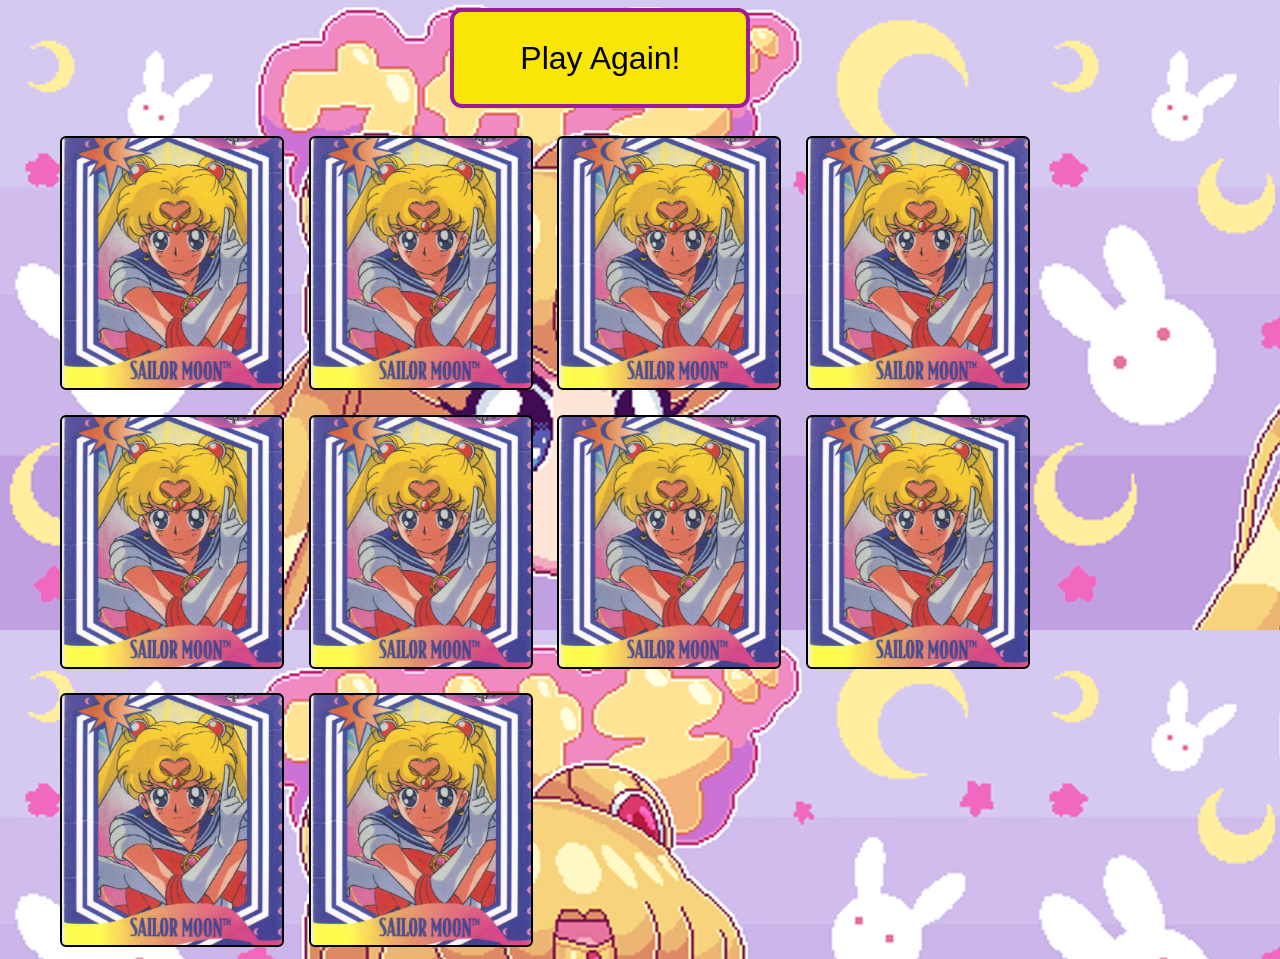
<file: index.html>
<!DOCTYPE html>
<html lang="en">
<head>
    <meta charset="UTF-8">
    <meta http-equiv="X-UA-Compatible" content="IE=edge">
    <meta name="viewport" content="width=device-width, initial-scale=1.0">
    <link rel="stylesheet" href="matchgame.css">
    <title>The Matching Game</title>
</head>
<body>
    <button class="btn-1">Play Again!</button>
    <ul id="gameBoard">
        <section class="card" data-value="0"></section>
        <section class="card" data-value="1"></section>
        <section class="card" data-value="2"></section>
        <section class="card" data-value="3"></section>
        <section class="card" data-value="4"></section>
        <section class="card" data-value="5"></section>
        <section class="card" data-value="6"></section>
        <section class="card" data-value="7"></section>
        <section class="card" data-value="8"></section>
        <section class="card" data-value="9"></section>
    </ul>
    <script type="text/javascript" src="matchgame.js"></script>
</body>
</html>
</file>
<file: matchgame.css>
.btn-1{
    width: 300px;
    height: 100px;
    border: 4px solid rgb(153, 28, 153);
    color: black;
    background-color: #f9e506;
    border-radius: 12px;
    box-shadow: inset 0 0 0 0 #f9e506;
    transition: ease-out 0.3s;
    font-size: 2rem;
    outline: none;
    margin-left: 35%
}

.btn-1:hover{
    box-shadow: inset 300px 0 0 0 #df84c4;
    cursor: pointer;
     color:white;
}



body{
    position: relative;
    background-image: url('smgif.gif');
}
.cardSelection{
    box-sizing: border-box 1px solid black;
    }
    section{
    border:2px black solid;
    height:150px;
    width:120px;
    float:left;
    margin:1% 1% 1% 1%;
    border-radius:6px;
    }
    .cardSection{
    height:500%;
    width:90%;
    border:3px red solid;
    border-radius:5px;
    position: absolute;
    top: 45%;
    right: 5%;
    }
    .card{
        background-position: center ;
        background-size: cover;
        height:250px;
        width:220px;
    }
</file>
